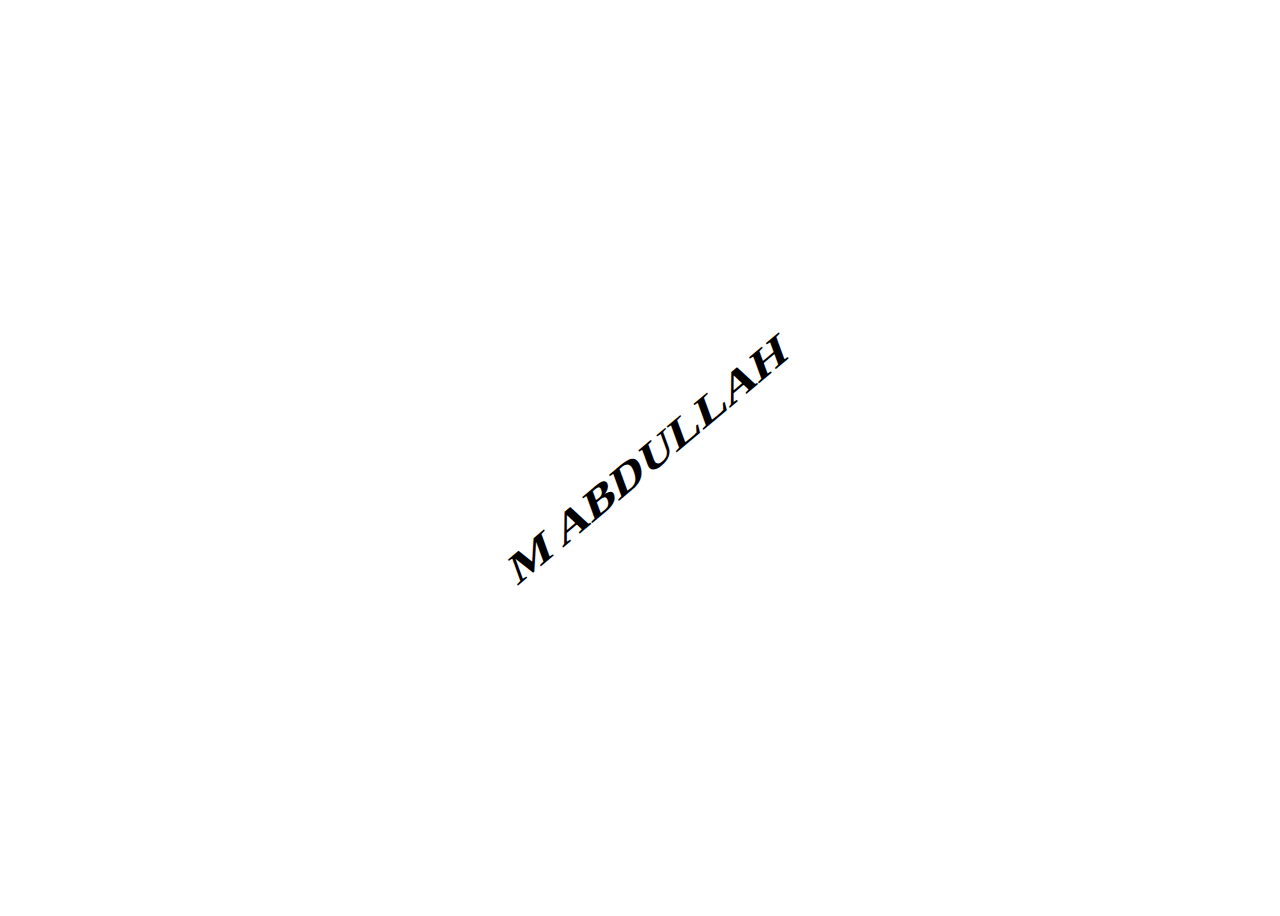
<file: web/animation_prct/index.html>
<!DOCTYPE html>
<html lang="en">
<head>
    <meta charset="UTF-8">
    <meta name="viewport" content="width=device-width, initial-scale=1.0">
    <link rel="stylesheet" href="style.css">
    <title>Document</title>
</head>
<body>
    <div>
        <h1>M ABDULLAH</h1>
    </div>
</body>
</html>
</file>
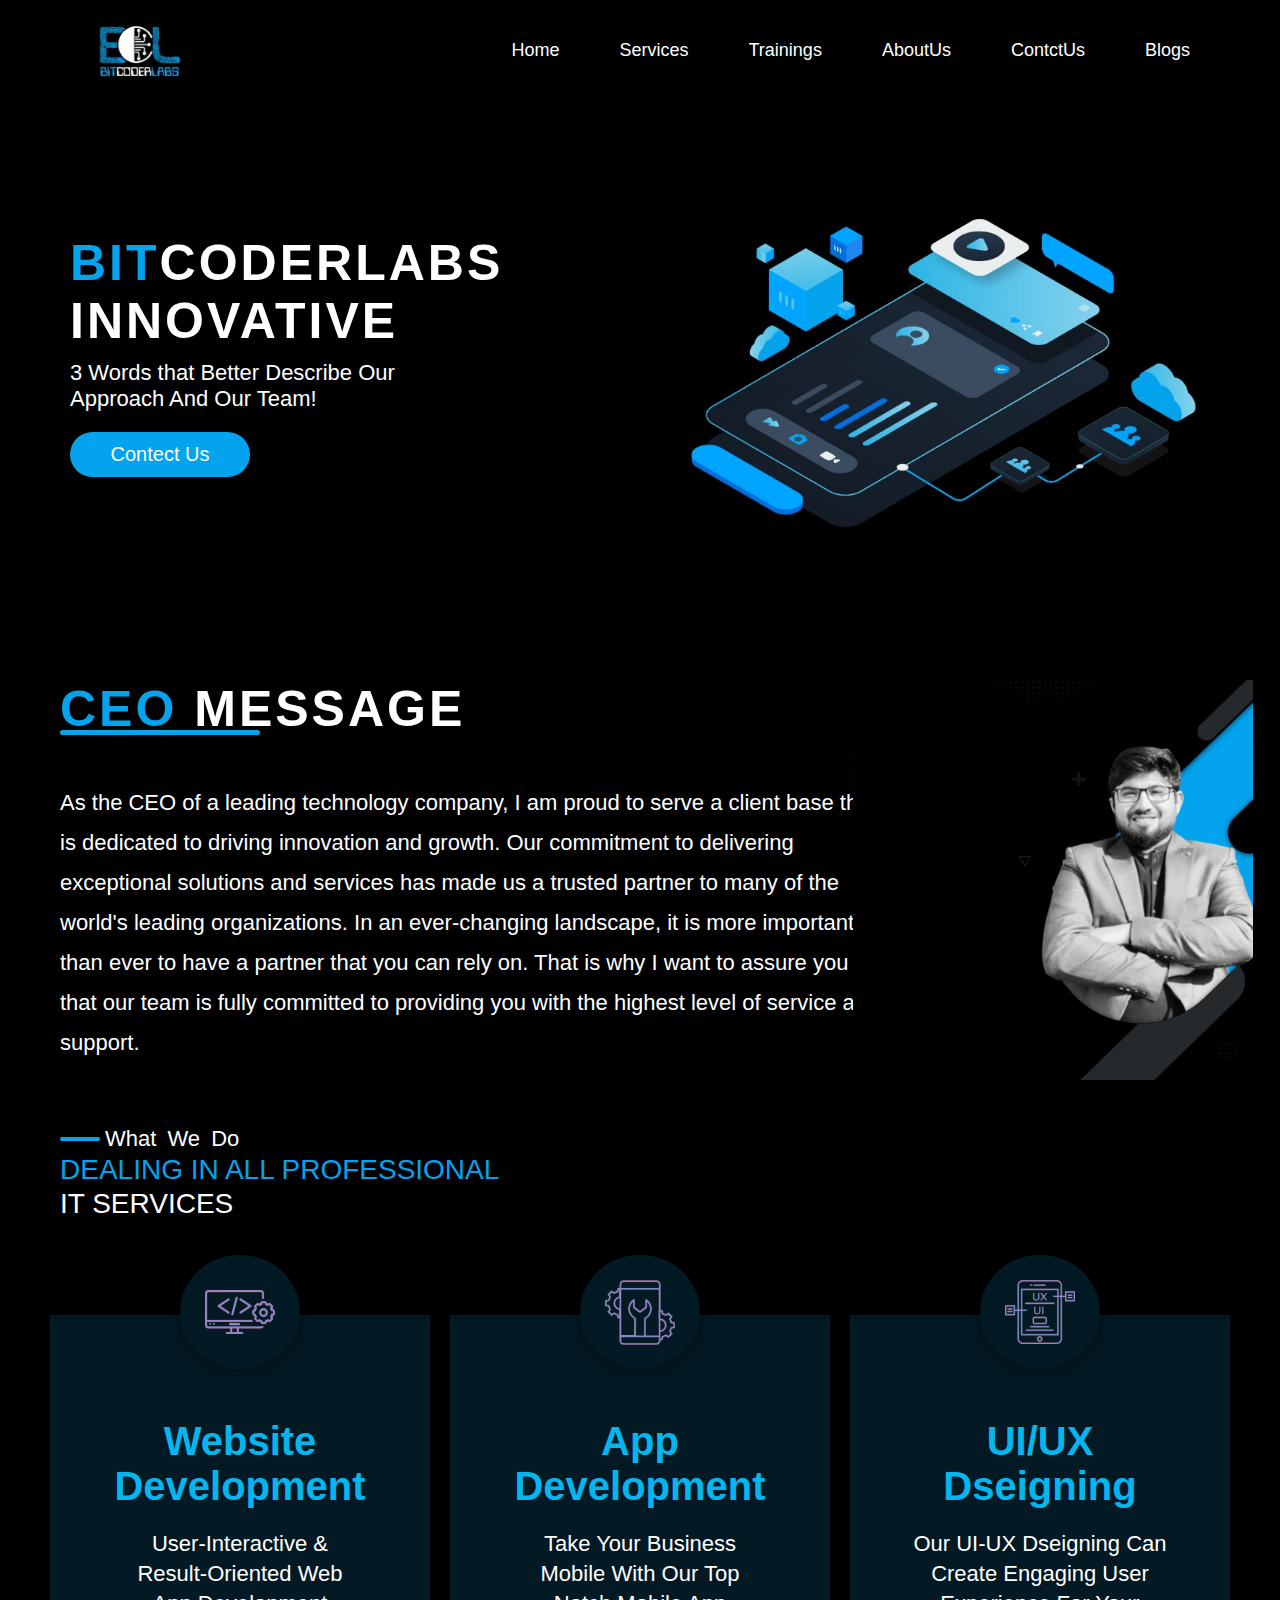
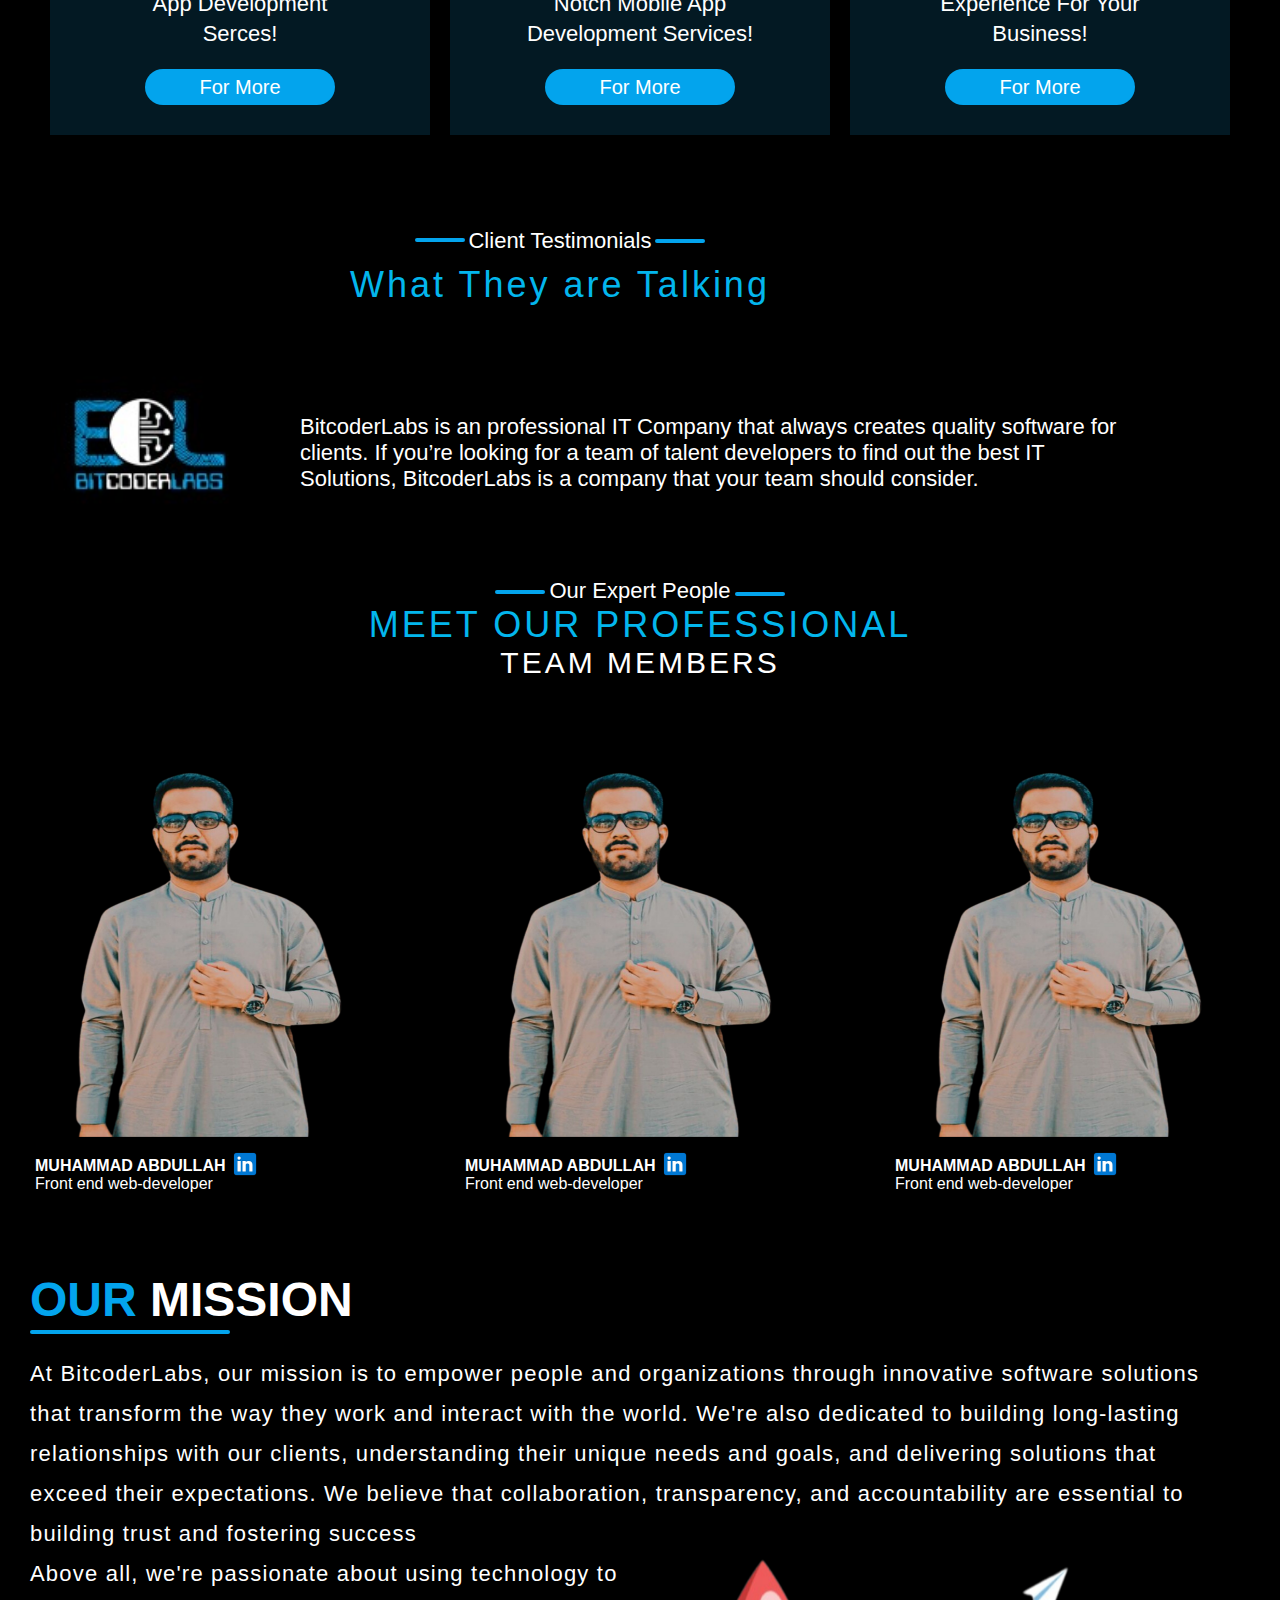
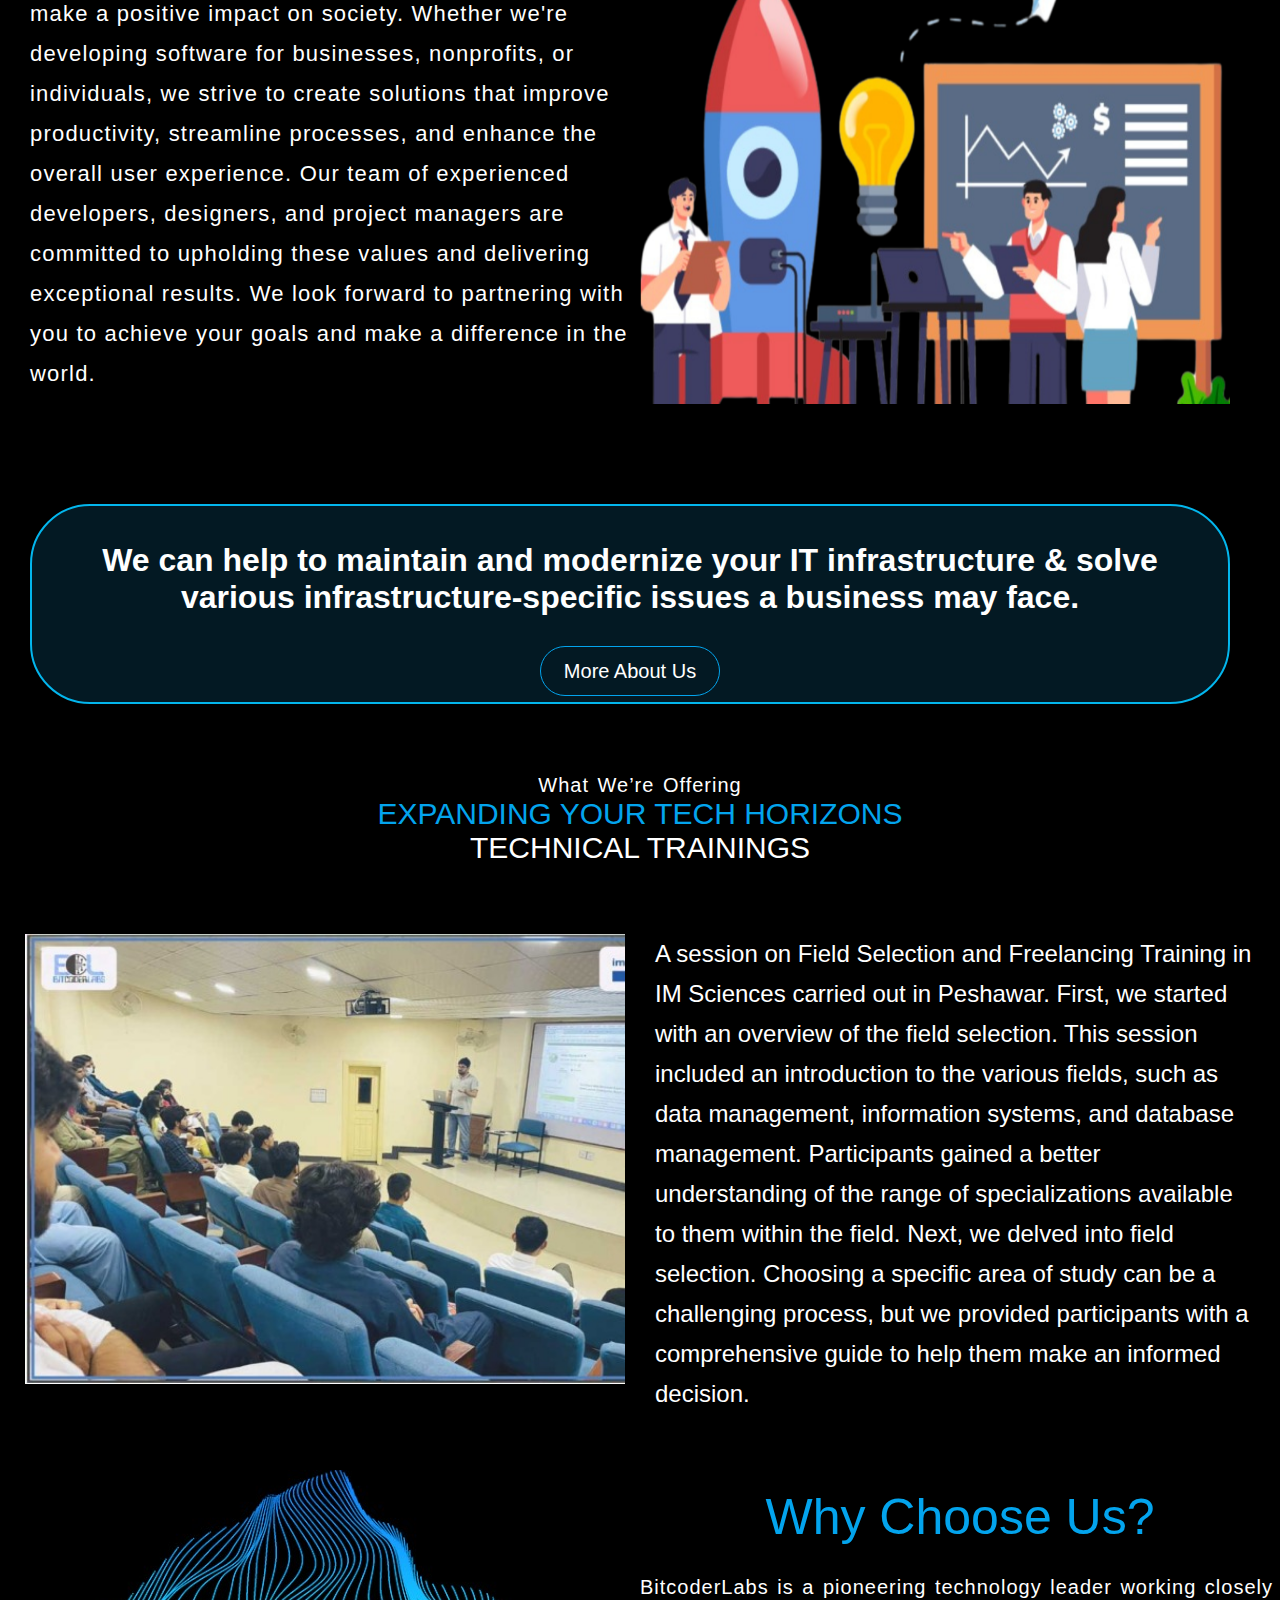
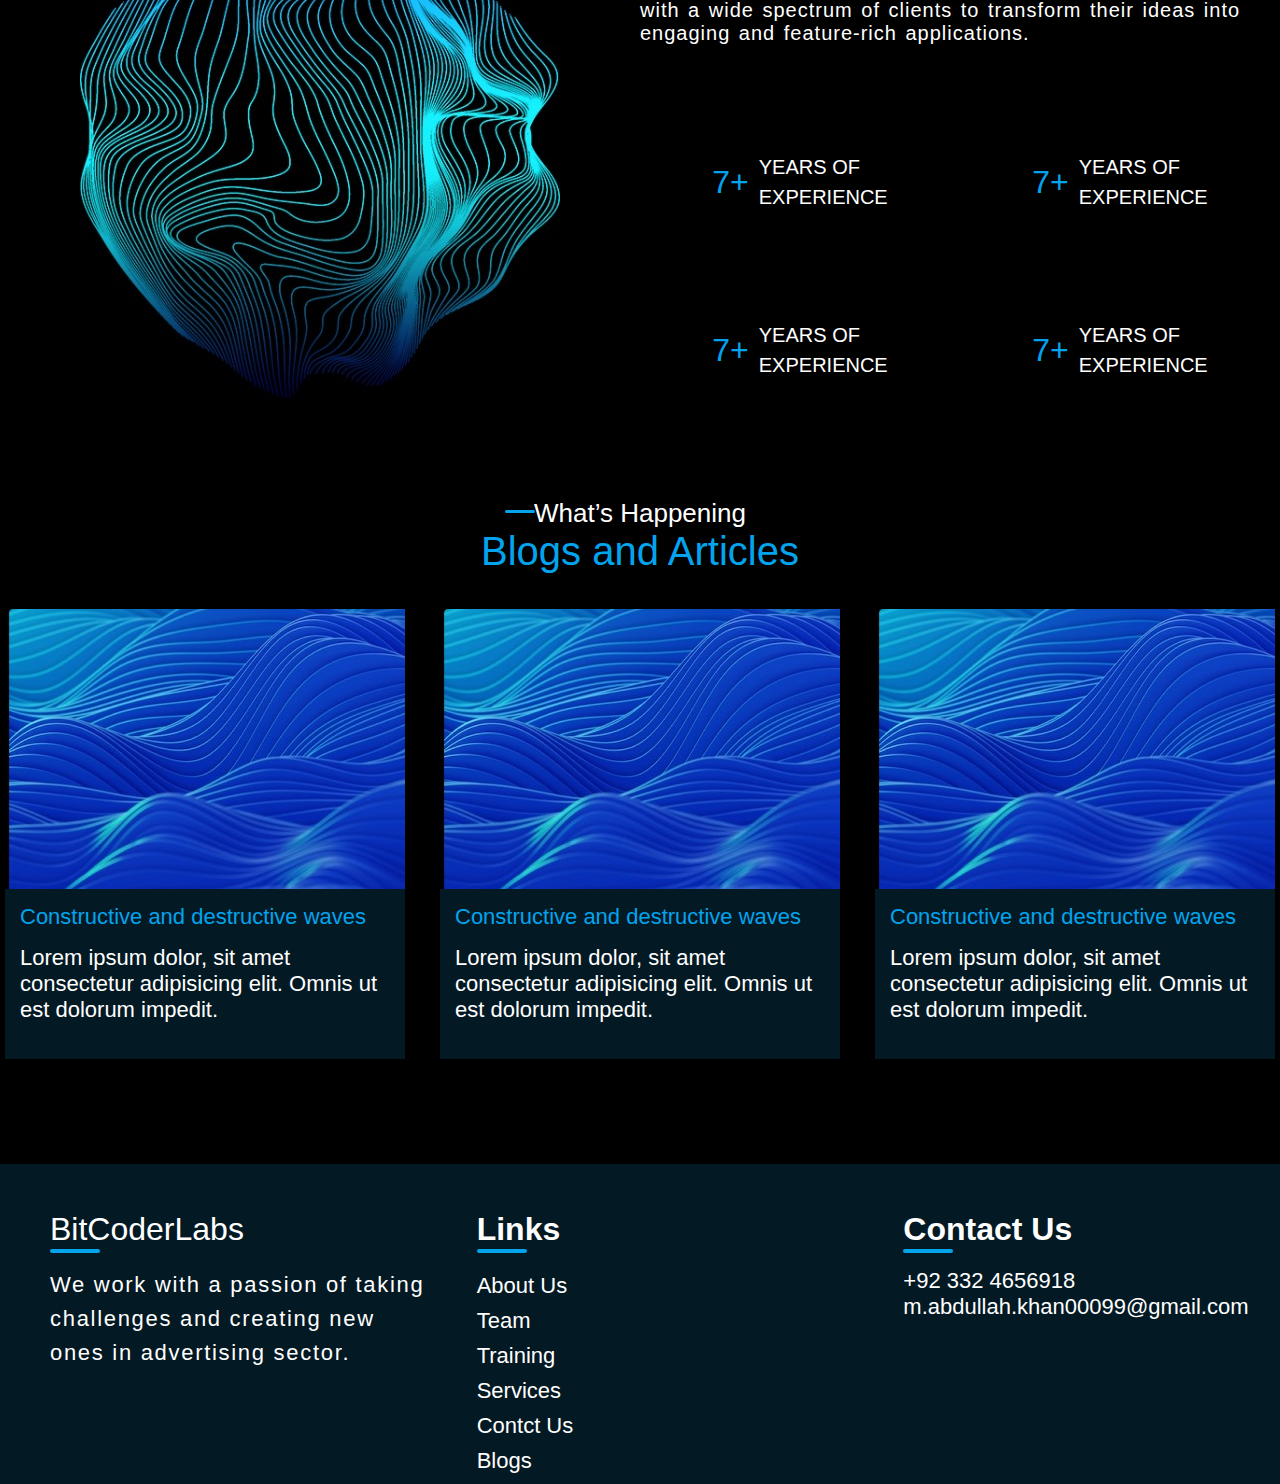
<file: web/bitcoder_clone-main/index.html>
<!DOCTYPE html>
<html lang="en">
  <head>
    <meta charset="UTF-8" />
    <meta name="viewport" content="width=device-width, initial-scale=1.0" />
    <link rel="stylesheet" href="style.css" />
    <link rel="stylesheet" href="https://cdnjs.cloudflare.com/ajax/libs/font-awesome/6.5.2/css/all.min.css" integrity="sha512-SnH5WK+bZxgPHs44uWIX+LLJAJ9/2PkPKZ5QiAj6Ta86w+fsb2TkcmfRyVX3pBnMFcV7oQPJkl9QevSCWr3W6A==" crossorigin="anonymous" referrerpolicy="no-referrer" />
    <title>BiTcodersLab</title>
  </head>
  <body>
    <header>
      <nav>
        <a href="./index.html"><img src="./imgs/bitlablogo.jpg" alt="logo" /></a>
        <a class="nav_link" href="./Blog.html">Blogs</a>
        <a class="nav_link" href="./Contct_Us.html">ContctUs</a>
        <a class="nav_link" href="./About_Us.html">AboutUs</a>
        <a class="nav_link" href="./trainings.html">Trainings</a>
        <a class="nav_link" href="./services.html">Services</a>
        <a class="nav_link" href="./index.html">Home</a>
      </nav>
    </header>
    <!-- section 1 -->
    <section>
      <div class="main">
        <div class="one">
          <div class="cnt_1">
            <h1 class="hed_1">
              <span class="first_pr">BIT</span>CODER<span>LABS</span>
            </h1>
            <h1 class="hed_1">INNOVATIVE</h1>
            <p class="prag">
              3 Words that Better Describe Our <br />
              Approach And Our Team!
            </p>
            <a href="./Contct_Us.html"><button class="sec_1_btn">Contect Us</button></a>
          </div>
        </div>
        <div class="two">
          <img src="./imgs/bit_img.jpg" alt="img" />
        </div>
      </div>
    </section>
    <!-- section 2 -->
    <section>
      <div class="second">
        <div class="cnt_2">
          <h1 class="hed_1"><span class="second_pr">CEO</span> MESSAGE</h1>
          <div class="btline"></div>
          <p class="msg">
            As the CEO of a leading technology company, I am proud to serve a
            client base that <br />
            is dedicated to driving innovation and growth. Our commitment to
            delivering <br />
            exceptional solutions and services has made us a trusted partner to
            many of the <br />
            world's leading organizations. In an ever-changing landscape, it is
            more important <br />
            than ever to have a partner that you can rely on. That is why I want
            to assure you <br />that our team is fully committed to providing
            you with the highest level of service and support.
          </p>
        </div>
        <div>
          <img class="ceoimg" src="./imgs/ceoimg.jpg" alt="ceoimg" />
        </div>
      </div>
    </section>
    <!-- section 3 -->
    <section>
      <div class="sec_3_cnt">
        <div class="sec_3_lin"></div>
        <p class="sec_3_prag">What We Do</p>
        <h1 class="sec_3_hed">
          <span class="sec_3_clr">DEALING IN ALL PROFESSIONAL</span>
        </h1>
        <h1 class="sec_3_hed">IT SERVICES</h1>
      </div>
      <div class="sec_3_grid">
        <div class="card">
          <div class="sec_3_circle">
            <img class="crd_img" src="./imgs/crd_1.jpg" alt="card img" />
          </div>

          <h1 class="card_hed">
            Website <br />
            Development
          </h1>
          <p class="card_prg">
            User-Interactive & <br />
            Result-Oriented Web <br />
            App Development <br />
            Serces!
          </p>

          <button class="se_3_btn">For More</button>
        </div>
        <div class="card">
          <div class="sec_3_circle">
            <img class="crd_img" src="./imgs/card_2.jpg" alt="card img" />
          </div>
          <h1 class="card_hed">
            App <br />
            Development
          </h1>
          <p class="card_prg">
            Take Your Business <br />
            Mobile With Our Top <br />
            Notch Mobile App <br />
            Development Services!
          </p>
          <button class="se_3_btn">For More</button>
        </div>
        <div class="card">
          <div class="sec_3_circle">
            <img class="crd_img" src="./imgs/crd_3.jpg" alt="card img" />
          </div>
          <h1 class="card_hed">
            UI/UX <br />
            Dseigning
          </h1>
          <p class="card_prg">
            Our UI-UX Dseigning Can <br />
            Create Engaging User <br />
            Experience For Your <br />
            Business!
          </p>
          <button class="se_3_btn">For More</button>
        </div>
      </div>
    </section>
    <!-- sec 4 -->
    <section class="sec_4">
      <div class="sec_4_grid">
        <div class="sec_4_hed">
          <div class="line l_one"></div>
          <div class="line L_two"></div>
          <p class="sec_4_cnt">Client Testimonials</p>
          <h1 class="sec_4_hed_cnt">What They are Talking</h1>
        </div>
        <div class="sec_4_img">
          <a href="./index.html"
            ><img src="./imgs/bitlablogo.jpg" alt="img"
          /></a>
        </div>
        <div class="sec_4_prg">
          <p class="sec_4_cnt pr_4">
            BitcoderLabs is an professional IT Company that always creates
            quality software for clients. If you’re looking for a team of talent
            developers to find out the best IT Solutions, BitcoderLabs is a
            company that your team should consider.
          </p>
        </div>
      </div>
    </section>
    <!-- sec 5 -->
    <section>
      <div class="sec_5_cnt">
        <div class="line l_one_5"></div>
        <div class="line L_two_5"></div>
        <p class="sec_5_pr">Our Expert People</p>
        <h1 class="sec_5_bl_hed">MEET OUR PROFESSIONAL</h1>
        <h1 class="sec_5_hed">TEAM MEMBERS</h1>
      </div>

      <div class="imgs">
        <figure>
          <img src="./imgs/abdullah.png" alt="" />
          <figcaption>
            <h4>MUHAMMAD ABDULLAH</h4>
            <img class="linked_img" src="./imgs/linked logo.png" alt="" />
            <p>Front end web-developer</p>
          </figcaption>
        </figure>
        <figure>
          <img src="./imgs/abdullah.png" alt="" />
          <figcaption>
            <h4>MUHAMMAD ABDULLAH</h4>
            <img class="linked_img" src="./imgs/linked logo.png" alt="" />
            <p>Front end web-developer</p>
          </figcaption>
        </figure>
        <figure>
          <img src="./imgs/abdullah.png" alt="" />
          <figcaption>
            <h4>MUHAMMAD ABDULLAH</h4>
            <img class="linked_img" src="./imgs/linked logo.png" alt="" />
            <p>Front end web-developer</p>
          </figcaption>
        </figure>
      </div>
    </section>
    <!-- sec 6 -->
    <section>
      <div class="sec_6_cnt">
        <h1><span class="sec_6_span">OUR </span>MISSION</h1>
        <div class="sec_6_line"></div>
        <p>
          At BitcoderLabs, our mission is to empower people and organizations
          through innovative software solutions that transform the way they work
          and interact with the world. We're also dedicated to building
          long-lasting relationships with our clients, understanding their
          unique needs and goals, and delivering solutions that exceed their
          expectations. We believe that collaboration, transparency, and
          accountability are essential to building trust and fostering success
        </p>
        <p>
          <img src="./imgs/Untitled design.png" alt="" /> Above all, we're
          passionate about using technology to make a positive impact on
          society. Whether we're developing software for businesses, nonprofits,
          or individuals, we strive to create solutions that improve
          productivity, streamline processes, and enhance the overall user
          experience. Our team of experienced developers, designers, and project
          managers are committed to upholding these values and delivering
          exceptional results. We look forward to partnering with you to achieve
          your goals and make a difference in the world.
        </p>
      </div>
    </section>
    <!-- sec 7 -->
    <section>
      <div class="sec_7_card">
        <h1>
          We can help to maintain and modernize your IT infrastructure & solve
        </h1>
        <h1>various infrastructure-specific issues a business may face.</h1>
        <a href="./About_Us.html"><button class="sec_7_btn">More About Us</button></a>
      </div>
    </section>
    <!-- sec 8 -->
    <section>
      <div class="hed_sec">
        <p>What We’re Offering</p>
        <h1><span class="sec_8_hed">EXPANDING YOUR TECH HORIZONS</span></h1>
        <h1>TECHNICAL TRAININGS</h1>
      </div>
      <div class="img_sec">
        <div class="sec_8_img"></div>
        <div class="sec_8_prg">
          <p>
            A session on Field Selection and Freelancing Training in IM Sciences
            carried out in Peshawar. First, we started with an overview of the
            field selection. This session included an introduction to the
            various fields, such as data management, information systems, and
            database management. Participants gained a better understanding of
            the range of specializations available to them within the field.
            Next, we delved into field selection. Choosing a specific area of
            study can be a challenging process, but we provided participants
            with a comprehensive guide to help them make an informed decision.
          </p>
        </div>
      </div>
    </section>
    <!-- sec 9 -->
    <section>
      <div class="sec_9">
        <div class="sec_9_cntr_1">
          <img src="./imgs/blc.jpg" alt="" />
        </div>
        <div class="sec_9_cntr_2">
          <h1>Why Choose Us?</h1>
          <p>
            BitcoderLabs is a pioneering technology leader working closely with
            a wide spectrum of clients to transform their ideas into engaging
            and feature-rich applications.
          </p>
        </div>
        <div class="sec_9_cntr_3">
          <h1 class="blue">7+</h1>
          <h4 class="white">
            YEARS OF <br />
            EXPERIENCE
          </h4>
        </div>
        <div class="sec_9_cntr_4">
          <h1 class="blue">7+</h1>
          <h4 class="white">
            YEARS OF <br />
            EXPERIENCE
          </h4>
        </div>
        <div class="sec_9_cntr_5">
          <h1 class="blue">7+</h1>
          <h4 class="white">
            YEARS OF <br />
            EXPERIENCE
          </h4>
        </div>
        <div class="sec_9_cntr_6">
          <h1 class="blue">7+</h1>
          <h4 class="white">
            YEARS OF <br />
            EXPERIENCE
          </h4>
        </div>
      </div>
    </section>
    <!-- sec 10 -->
    <section class="sec_10">
      <div class="sec_10_cnt">
        <div class="sec_10_line"></div>
        <p>What’s Happening</p>
        <h1>Blogs and Articles</h1>
      </div>
      <div class="sec_10_card">
        <div class="cards">
         <div class="card_img"></div>
         <h6>Constructive and destructive waves</h6>
         <p>Lorem ipsum dolor, sit amet consectetur adipisicing elit. Omnis ut est dolorum impedit.</p>
        </div>
        <div class="cards">
          <div class="card_img"></div>
          <h6>Constructive and destructive waves</h6>
          <p>Lorem ipsum dolor, sit amet consectetur adipisicing elit. Omnis ut est dolorum impedit.</p>
        </div>
        <div class="cards">
          <div class="card_img"></div>
          <h6>Constructive and destructive waves</h6>
          <p>Lorem ipsum dolor, sit amet consectetur adipisicing elit. Omnis ut est dolorum impedit.</p>
      </div>
    </section>
    <footer>
      <div class="footer">
        <div class="ft_cnt_1">
          <h1>
            BitCoderLabs
          </h1>
          <div class="fotr_lin"></div>
          <h6>We work with a passion of taking challenges and creating new ones in advertising sector.</h6>
        </div>
        <div class="ft_cnt_2">
          <h1>
            Links
          </h1>
          <div class="fotr_lin"></div>
          <a href="./About_Us.html">About Us</a>
          <a href="#">Team</a>
          <a href="./trainings.html">Training</a>
          <a href="./services.html">Services</a>
          <a href="./Contct_Us.html">Contct Us</a>
          <a href="./Blog.html">Blogs</a>
        </div>
        <div class="ft_cnt_3">
          <h1>Contact Us</h1>
          <div class="fotr_lin"></div>
          <p>+92 332 4656918</p>
          <p>m.abdullah.khan00099@gmail.com</p>
        </div>
      </div>
    </footer>
  </body>
</html>
</file>
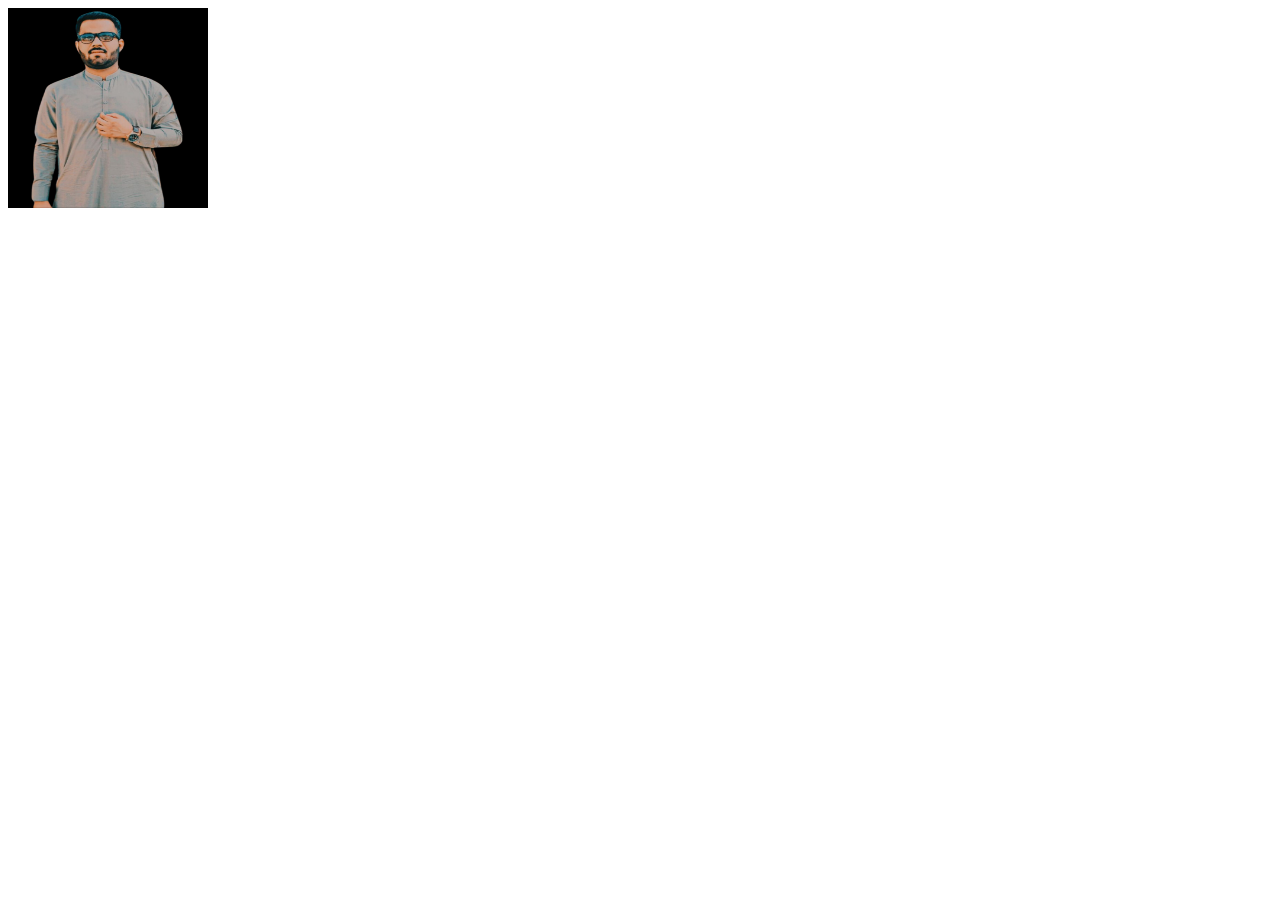
<file: web/portfolio/index.html>
<!DOCTYPE html>
<html lang="en">
<head>
    <meta charset="UTF-8">
    <meta name="viewport" content="width=device-width, initial-scale=1.0">
    <title>Document</title>
    <style>
        img{

            transform:skew(20px);
        }
    </style>
</head>
<body>
    <img src="./assets/abdullah.png" height="200px" width="200px" alt="">
</body>
</html>
</file>
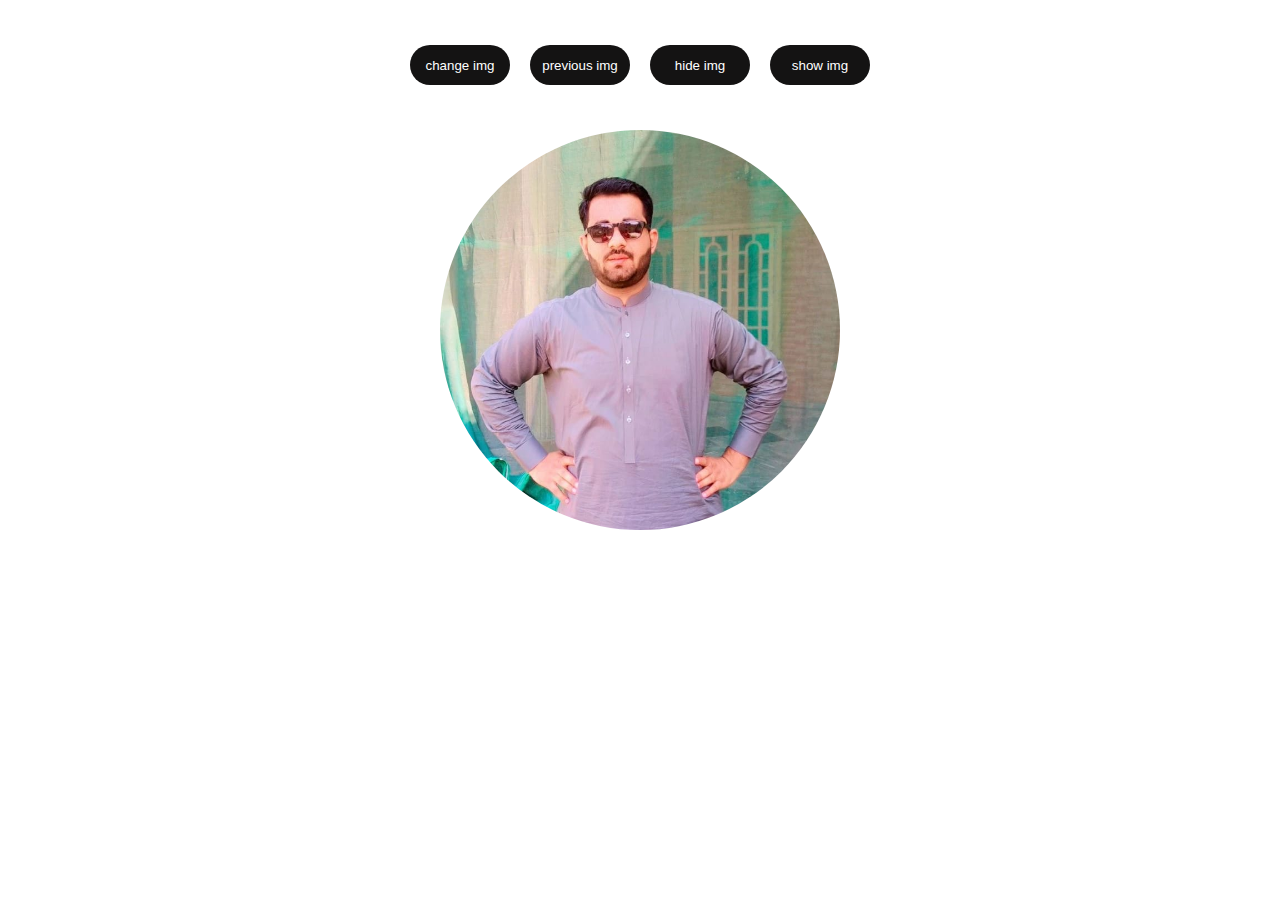
<file: web/js_examples/img_swap/index.html>
<!DOCTYPE html>
<html lang="en">
<head>
    <meta charset="UTF-8">
    <meta name="viewport" content="width=device-width, initial-scale=1.0">
    <link rel="stylesheet" href="style.css">
    <title>Document</title>
</head>
<body>
    
    <div class="btn_div">
        <button onclick="New()">change img</button>
        <button onclick="old()">previous img</button>
        <button onclick="hide()">hide img</button>
        <button onclick="show()">show img</button>
    </div>
    <img id="img" src="./assets/ab_1.jpg" alt="">

    
    
    
    
    
    
    <script src="./script.js"></script>

</body>
</html>
</file>
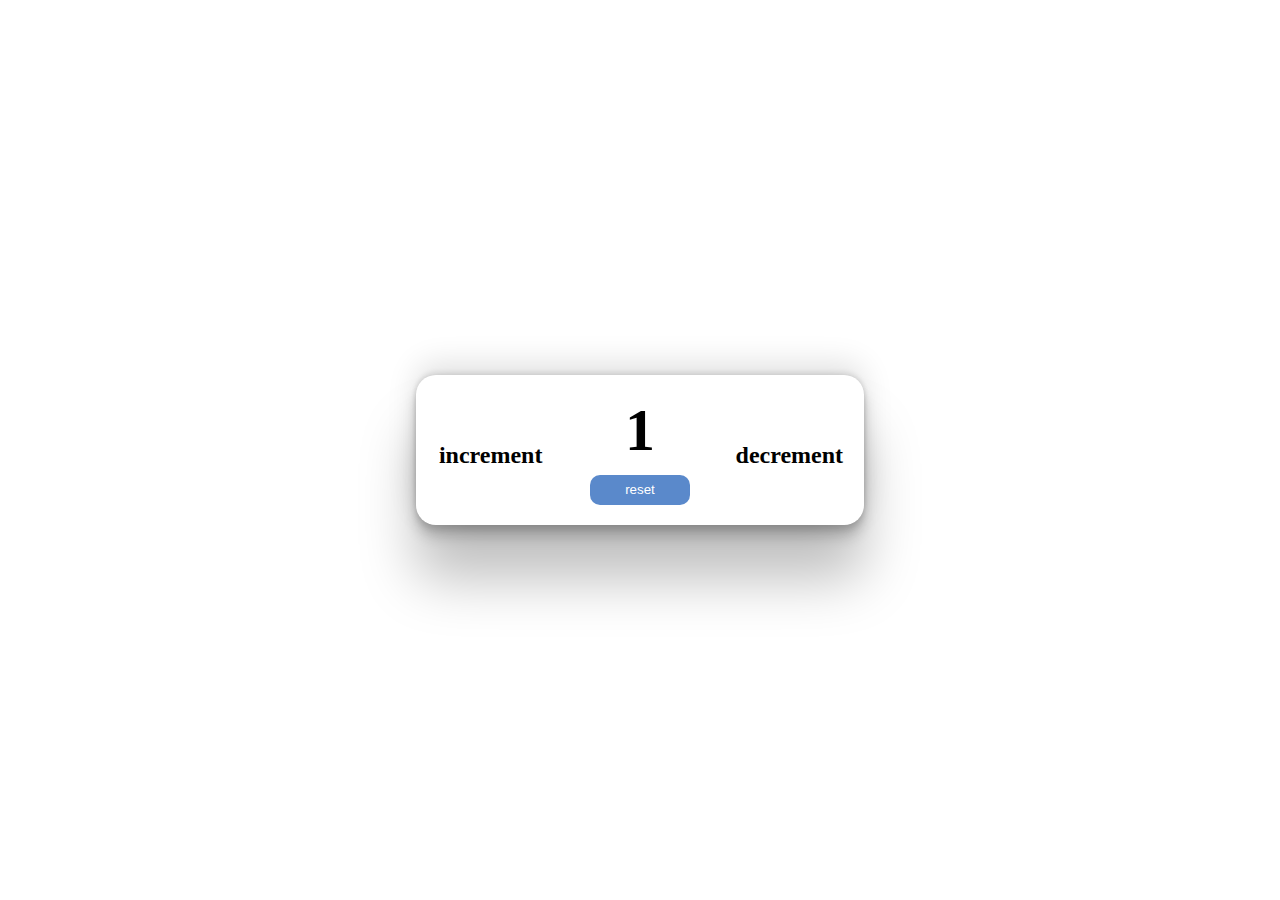
<file: web/js_examples/like_counter/index.html>
<!DOCTYPE html>
<html lang="en">

<head>
    <meta charset="UTF-8">
    <meta name="viewport" content="width=device-width, initial-scale=1.0">
    <title>Document</title>
    <link rel="stylesheet" href="style.css">
    <link rel="stylesheet" href="https://cdnjs.cloudflare.com/ajax/libs/font-awesome/6.6.0/css/all.min.css"
        integrity="sha512-Kc323vGBEqzTmouAECnVceyQqyqdsSiqLQISBL29aUW4U/M7pSPA/gEUZQqv1cwx4OnYxTxve5UMg5GT6L4JJg=="
        crossorigin="anonymous" referrerpolicy="no-referrer" />
</head>

<body>


    <div class="outer">
       
        <div class="one">
            <i  onclick="incr()" class="fa-solid fa-thumbs-up ii"></i>
            <h2>increment</h2>
        
        
        </div>
        <div class="two">
            <h1 id="inc"> 1</h1>
            <button onclick="res()">reset</button>
        </div>
        <div class="three">
            <i  onclick="dec()" class="fa-solid fa-thumbs-down ii"></i>
            <h2>decrement</h2>
        </div>
    </div>

    <script src="./script.js"></script>
</body>

</html>
</file>
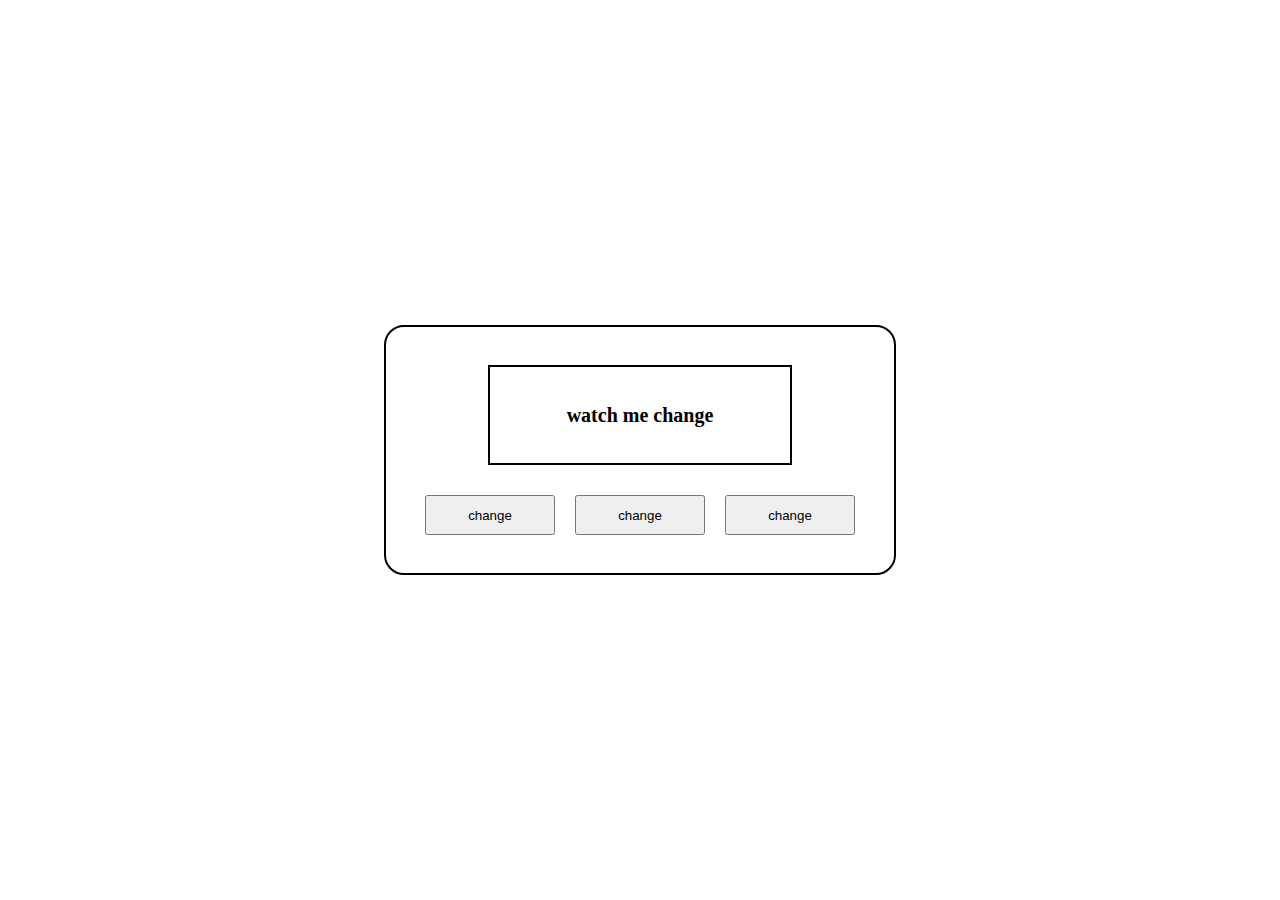
<file: web/js_examples/stylechnger/index.html>
<!DOCTYPE html>
<html lang="en">
<head>
    <meta charset="UTF-8">
    <meta name="viewport" content="width=device-width, initial-scale=1.0">
    <title>Document</title>
    <link rel="stylesheet" href="style.css">
</head>
<body>
    
  <div class="main">
    <div class="outer">
        <div class="text">
            <h1 id="txt">watch me change</h1>
        </div>
        <div class="btn">
            <button onclick="coler()">change</button>
            <button onclick="font() ">change</button>
            <button>change</button>
        </div>
    </div>
  </div>



  <script src="./script.js"></script>
</body>
</html>
</file>
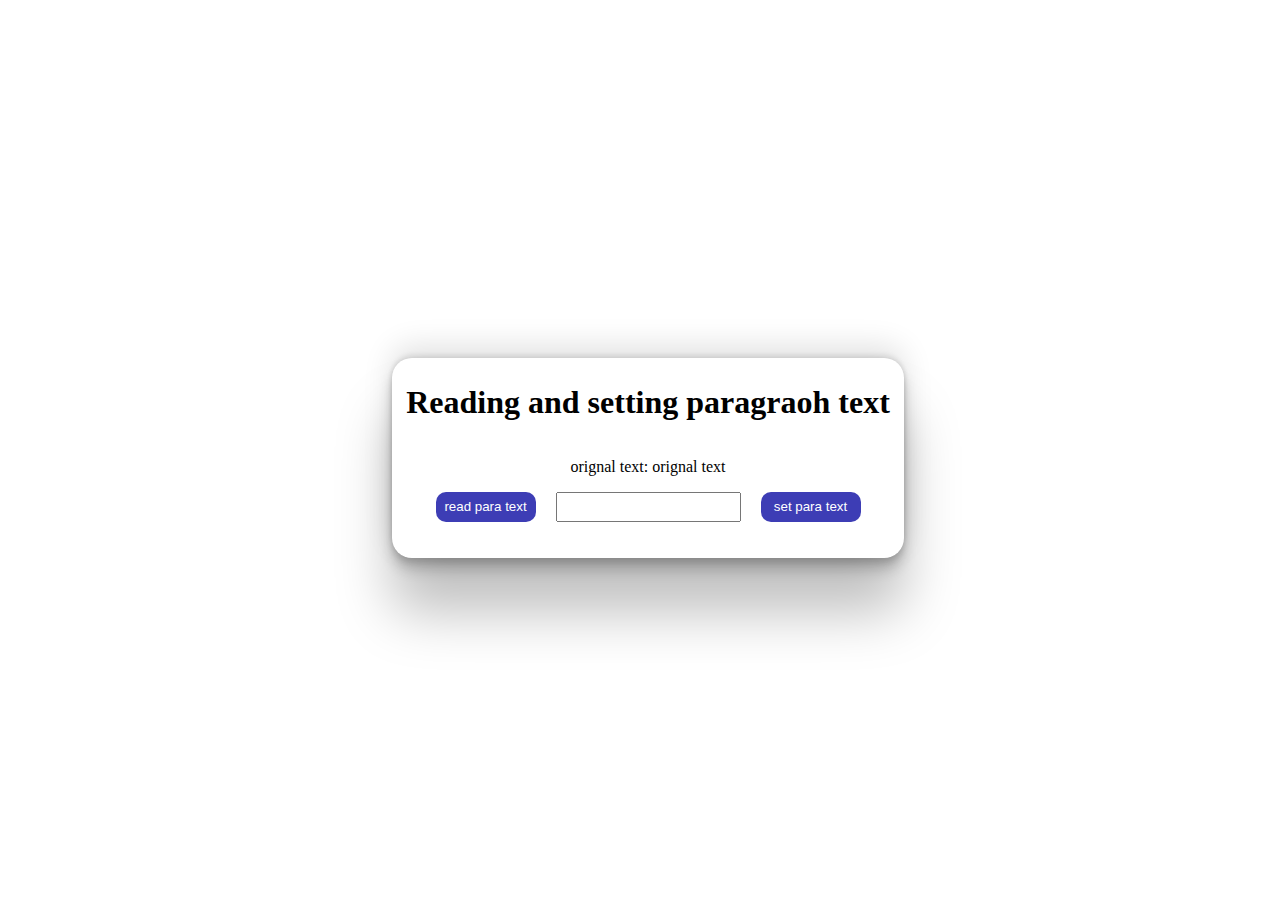
<file: web/js_examples/text_change/index.html>
<!DOCTYPE html>
<html lang="en">

<head>
    <meta charset="UTF-8">
    <meta name="viewport" content="width=device-width, initial-scale=1.0">
    <link rel="stylesheet" href="style.css">
    <title>Document</title>
</head>

<body>

    <div class="main">
        <h1>Reading and setting paragraoh text</h1>
        <p id="para">orignal text</p>

        <div class="inner">
            <button onclick="get()">read para text</button>
            <input type="text" id="text">
            <button onclick="set()"> set para text</button>
        </div>
        <p id="output"></p>
    </div>



<script src="./script.js"></script>
</body>

</html>
</file>
<file: web/animation_prct/style.css>
body {
  width: 100%;
  overflow: hidden;
  height: 100vh;
  display: flex;
  align-items: center;
  justify-content: center;
}
div {

  /* border: 6px solid black;
  width: 100px;
  border-radius: 50%;
  height: 100px;
  animation: roll 1s  infinite;
  animation-timing-function: linear;
  border-bottom: red 6px solid;
  transform: skew(20deg ,2deg);
  transform: ;
  background-color: black; */
}

h1{
    font-size: 40px;
    transform: skew(20deg ,-40deg);
    animation: roll infinite 2s;
}

@keyframes roll {
    from{
        rotate: 0;
    }
    to{
        
    }
   
}
</file>
<file: web/bitcoder_clone-main/style.css>
* {
  padding: 0;
  margin: 0;
  box-sizing: border-box;
  background-color: black;
  font-family: "Gill Sans", "Gill Sans MT", Calibri, "Trebuchet MS", sans-serif;
  scroll-behavior: smooth;
  color: white;
}

.nav_link {
  position: relative;
  top: 40px;
  right: 30px;
  padding-right: 60px;
  font-size: 18px;

  float: right;
  text-decoration: none;
  transition: all;
  transition-duration: 1s;
  
}
.nav_link:hover {
  scale: 0.9;
  color: #03a4ed;
}
nav img {
  position: relative;
  left: 60px;
  width: 160px;
  height: 110px;
}
nav {
  overflow: hidden;

  position: fixed;
  z-index: 1;
  padding: 0;
  margin: 0;
  width: 100%;
  height: 108px;
}
.main {
  position: relative;
  top: 130px;
  width: 100%;
  height: 500px;

  display: grid;
  padding: 10px;
  grid-template-rows: 1fr;
  grid-template-columns: 1fr 1fr;
}

.hed_1 {
  font-size: 50px;
  position: relative;
  left: 60px;
  bottom: 40px;
  letter-spacing: 3px;
  line-height: 58px;
}
.prag {
  font-size: 22px;
  position: relative;
  left: 60px;
  bottom: 30px;
}
.one {
  display: flex;
  flex-direction: column;
  justify-content: center;
}
.sec_1_btn {
  left: 60px;
  bottom: 10px;
  height: 45px;
  width: 180px;
  border: none;
  border-radius: 40px;
  background-color: #03a4ed;
  position: relative;
  font-size: 20px;
}
.first_pr {
  color: #03a4ed;
}
.two img {
  height: 450px;
}
.second {
  position: relative;
  top: 130px;
  width: 100%;
  height: 500px;
  display: grid;
  grid-template-columns: 2fr 1fr;
  grid-template-rows: 1fr;
}

.cnt_2 {
  display: flex;
  flex-direction: column;
  row-gap: 20px;
}
.cnt_2 h1 {
  position: relative;
  top: 50px;
}
.msg {
  font-size: 22px;
  position: relative;
  left: 60px;
  top: 50px;
  line-height: 40px;
}
.second_pr {
  color: #03a4ed;
}
.ceoimg {
  height: 400px;
  width: 400px;
  position: relative;
  top: 50px;
}
.btline {
  border-top: 5px solid #03a4ed;
  border-radius: 30px;
  width: 200px;
  position: relative;
  top: 22px;
  left: 60px;
}
.sec_3_cnt {
  display: flex;
  flex-direction: column;
  gap: 2px;
  position: relative;
  top: 120px;
  width: 1000px;
  height: 100px;
}
.sec_3_prag {
  word-spacing: 5px;
  font-size: 22px;
  position: relative;
  left: 105px;
}
.sec_3_hed {
  position: relative;
  left: 60px;
  font-weight: 300;
  font-size: 28px;
}
.sec_3_clr {
  color: #03a4ed;
}
.sec_3_lin {
  position: relative;
  border-top: 4px solid #03a4ed;
  border-radius: 30px;
  width: 40px;
  left: 60px;
  top: 17px;
}
.sec_3_grid {
  position: relative;

  display: flex;
  top: 200px;
  height: 450px;
  width: 100%;

  align-items: center;
  justify-content: center;
  gap: 20px;
}
.card {
  text-align: center;
  display: flex;
  flex-direction: column;
  align-items: center;
  justify-content: center;
  height: 420px;
  width: 380px;
  background-color: #031923;
  gap: 20px;
  transition: all;
  transition-duration: 1.5s;
}
.card:hover {
  background-color: white;
  /* z-index: 4; */
  scale: 0.9;
}
.card:hover .card_hed {
  background-color: white;
  color: #0f58ac;
}
.card:hover .card_prg {
  background-color: white;
  color: black;
  font-size: 26px;
}

.card_hed {
  transition: all;
  transition-duration: 1.5s;
  position: relative;
  bottom: 30px;
  background-color: #031923;
  color: #03b6ed;
  font-size: 40px;
  font-weight: 700;
  line-height: 45px;
}
.card_prg {
  transition: all;
  transition-duration: 1.5s;
  position: relative;
  bottom: 30px;
  background-color: #031923;
  font-size: 22px;
  line-height: 30px;
}
.se_3_btn {
  position: relative;
  bottom: 30px;
  height: 110px;
  width: 190px;
  border: none;
  border-radius: 40px;
  background-color: #03a4ed;
  font-size: 20px;
}
.sec_3_circle {
  display: flex;
  justify-content: center;
  align-items: center;
  height: 350px;
  width: 120px;
  position: relative;
  bottom: 60px;
  border-radius: 50%;
  background-color: #031923;
  box-shadow: rgba(0, 0, 0, 0.35) 0px 5px 15px;
}
.sec_3_circle img {
  width: 70px;

  filter: invert(9%) sepia(71%) saturate(483%) hue-rotate(154deg)
    brightness(90%) contrast(103%);
}
.crd_1_img {
  height: 50px;
}
.sec_4_grid {
  display: grid;
  grid-template-columns: 1fr 1fr 1fr 1fr ifr;
  grid-template-rows: 1fr 3fr;
  width: 70rem;
  height: 400px;
  position: relative;
  top: 250px;
  left: px;
}

.sec_4_hed {
  display: flex;
  flex-direction: column;
  align-items: center;
  justify-content: center;
  row-gap: 10px;

  grid-column-start: 1;
  grid-column-end: 6;
}
.sec_4_img {
  grid-column-start: 1;
  grid-column-end: 4;
}
.sec_4_prg {
  display: flex;
  align-items: center;
  justify-content: center;
  grid-column-start: 4;
  grid-column-end: 6;
}
.sec_4_cnt {
  font-size: 22px;
}
.sec_4_hed_cnt {
  font-size: 36px;
  letter-spacing: 3px;
  font-weight: 1;
  color: #03b6ed;
}
.line {
  border-radius: 20px;
  border-top: 4px solid #03a4ed;
  width: 50px;
}
.l_one {
  position: relative;
  right: 120px;
  top: 38px;
}
.L_two {
  position: relative;
  left: 120px;
  top: 25px;
}
.sec_4_img {
  display: flex;
  align-items: center;
  justify-content: center;
}
.sec_4_img img {
  width: 300px;
  transition: all;
  transition-duration: 2s;
}
.sec_4_img img:hover {
  scale: 0.9;
}
.sec_5_cnt {
  display: flex;
  flex-direction: column;
  justify-content: center;
  align-items: center;

  width: 100%;
  height: 150px;
  position: relative;
  top: 200px;
}
.sec_5_pr {
  font-size: 22px;
}
.sec_5_bl_hed {
  color: #03b6ed;
  font-size: 36px;
  letter-spacing: 3px;
  font-weight: 1;
}
.sec_5_hed {
  font-size: 30px;
  letter-spacing: 3px;
  font-weight: 1;
}
.l_one_5 {
  position: relative;
  right: 120px;
  top: 20px;
}
.L_two_5 {
  position: relative;
  left: 120px;
  top: 18px;
}
.imgs {
  justify-content: center;
  align-items: center;
  gap: 80px;
  display: flex;
  width: 100%;
  height: 500px;

  position: relative;
  top: 230px;
}

figure img {
  width: 350px;
  height: 370px;
  transition: all;
  transition-duration: 1s;
}
figure img:hover {
  scale: 0.9;
}
figcaption h4 {
  display: inline;
}
.linked_img {
  position: relative;
  top: 8px;
  height: 30px;
  width: 30px;
}
.sec_6_cnt {
  height: 700px;
  width: 1200px;

  position: relative;
  top: 250px;
  left: 30px;
}
.sec_6_cnt h1 {
  font-size: 48px;
  line-height: 100px;
}
.sec_6_cnt p {
  font-size: 22px;
  line-height: 40px;
  letter-spacing: 1.2px;
}
p img {
  height: 450px;
  width: 600px;
  float: right;
}
.sec_6_span {
  color: #03a4ed;
}
.sec_6_line {
  border-radius: 30px;
  border-bottom: 4px solid #03a4ed;
  width: 200px;
  position: relative;
  bottom: 20px;
}
.sec_7_card {
  align-items: center;
  justify-content: center;
  display: flex;
  position: relative;
  top: 350px;
  left: 30px;
  height: 200px;
  width: 1200px;
  border: #03b6ed 2px solid;
  border-radius: 60px;
  background-color: #031923;
  flex-direction: column;
}
.sec_7_card a{
  
  text-decoration: none;
  background-color: #031923;
}
.sec_7_card h1 {
  background-color: #031923;
}
.sec_7_btn {
  border-radius: 30px;
  border: #03a4ed 1px solid;
  position: relative;
  top: 30px;
  height: 50px;
  width: 180px;
  background-color: #031923;
  font-size: 20px;
  transition: all;
  transition-duration: 1s;
}
.sec_7_btn:hover {
  scale: 0.9;
}
.hed_sec {
  position: relative;
  top: 400px;
  height: 130px;
  width: 100%;

  display: flex;
  justify-content: center;
  align-items: center;
  flex-direction: column;
}
.hed_sec p {
  font-size: 20px;
  word-spacing: 2px;
  letter-spacing: 1px;
}
.hed_sec h1 {
  font-weight: 400;
  font-size: 30px;
}
.sec_8_hed {
  color: #03a4ed;
}
.img_sec {
  display: flex;
  justify-content: center;
  align-items: center;
  gap: 30px;
  height: 550px;
  width: 100%;

  position: relative;
  top: 400px;
}
.img_sec div {
  width: 600px;
  height: 450px;
}
.sec_8_img {
  background-image: url(./imgs/sec_8_img.jpeg);
  background-size: cover;
  background-repeat: no-repeat;
}
.sec_8_prg p {
  font-size: 24px;
  line-height: 40px;
}
.sec_9 {
  display: grid;
  width: 100%;
  height: 600px;

  position: relative;
  top: 400px;
  grid-template-columns: 1fr 1fr 1fr 1fr 1fr 1fr 1fr 1fr;
  grid-template-rows: ifr ifr ifr;
}

.sec_9_cntr_1 {
  display: flex;
  align-items: center;
  justify-content: center;
  background-repeat: no-repeat;
  grid-column-start: 1;
  grid-column-end: 5;
  grid-row-start: 1;
  grid-row-end: 4;
}

.sec_9_cntr_2 {
  gap: 30px;
  display: flex;
  flex-direction: column;
  justify-content: center;
  align-items: center;
  grid-column: 5/9;
  grid-row: 1/2;
}
.sec_9_cntr_3 {
  gap: 10px;
  display: flex;
  flex-direction: row;
  align-items: center;
  justify-content: center;

  grid-column: 5/7;
  grid-row: 2/3;
}
.sec_9_cntr_4 {
  gap: 10px;
  display: flex;
  flex-direction: row;
  align-items: center;
  justify-content: center;

  grid-column: 7/9;
  grid-row: 2/3;
}
.sec_9_cntr_5 {
  gap: 10px;
  display: flex;
  flex-direction: row;
  align-items: center;
  justify-content: center;

  grid-column: 5/7;
  grid-row: 3/4;
}
.sec_9_cntr_6 {
  gap: 10px;
  display: flex;
  flex-direction: row;
  align-items: center;
  justify-content: center;

  grid-column: 7/9;
  grid-row: 3/4;
}
.sec_9_cntr_2 h1 {
  font-size: 50px;
  font-weight: 10;
  color: #03a4ed;
}
.sec_9_cntr_2 p {
  font-size: 20px;
  word-spacing: 2px;

  letter-spacing: 1px;
}
.sec_9_cntr_3 h4 {
  line-height: 30px;
  font-size: 20px;
  font-weight: 100;
}
.sec_9_cntr_3 h1 {
  color: #03a4ed;
  font-size: px;
  font-weight: 100;
}
.sec_9_cntr_4 h4 {
  line-height: 30px;
  font-size: 20px;
  font-weight: 100;
}
.sec_9_cntr_4 h1 {
  color: #03a4ed;
  font-size: px;
  font-weight: 100;
}
.sec_9_cntr_5 h4 {
  line-height: 30px;
  font-size: 20px;
  font-weight: 100;
}
.sec_9_cntr_5 h1 {
  color: #03a4ed;
  font-size: px;
  font-weight: 100;
}
.sec_9_cntr_6 h4 {
  line-height: 30px;
  font-size: 20px;
  font-weight: 100;
}
.sec_9_cntr_6 h1 {
  color: #03a4ed;
  font-size: px;
  font-weight: 100;
}
.sec_10_cnt {
  display: flex;
  flex-direction: column;
  justify-content: center;
  align-items: center;
  width: 100%;
  height: 100px;

  position: relative;
  top: 450px;
}
.sec_10_cnt p {
  font-size: 26px;
}
.sec_10_cnt h1 {
  font-size: 40px;
  font-weight: 300;
  color: #03a4ed;
}
.sec_10_line {
  border-bottom: 3px solid #03a4ed;
  width: 30px;
  position: relative;
  right: 120px;
  top: 15px;
  border-radius: 30px;
}
.sec_10_card {
  display: flex;
  align-items: center;
  justify-content: center;
  width: 100%;
  height: 500px;

  gap: 35px;
  position: relative;
  top: 450px;
}
.cards {
  width: 400px;
  height: 450px;
  display: flex;
  flex-direction: column;
  transition: all;
  transition-duration: 1s;
  gap: 15px;
  background-color: #031923;
}
.cards:hover {
  scale: 0.9;
}

.card_img {
  display: flex;
  align-items: center;
  justify-content: center;
  background-image: url(./imgs/card_img.jpg);

  background-repeat: no-repeat;
  width: 100%;
  height: 280px;
}
.cards h6 {
  background-color: #031923;
  font-size: 22px;
  color: #03a4ed;
  font-weight: 100;
  padding-left: 15px;
}
.cards p {
  background-color: #031923;
  font-size: 22px;
  padding-left: 15px;
  font-weight: 100;
}
.footer {
  position: relative;
  top: 530px;
  width: 100%;
  height: 320px;
  background-color: #031923;
  display: grid;
  grid-template-columns: 1fr 1fr 1fr;
  grid-template-rows: 1fr;
}
.footer div {
  display: flex;
  flex-direction: column;
  /* align-items: center; */
  /* justify-content: center; */
  background-color: #031923;
}
.ft_cnt_1 h1 {
  font-weight: 100;
  line-height: 70px;
  padding-left: 50px;
  padding-top: 30px;
  background-color: #031923;
}
.ft_cnt_1 h6 {
  letter-spacing: 1.7px;
  line-height: 34px;
  font-weight: 100;
  font-size: 22px;
  padding-left: 50px;
  background-color: #031923;
}
.ft_cnt_2 h1 {
  line-height: 70px;
  padding-top: 30px;
  padding-left: 50px;
  background-color: #031923;
}
.ft_cnt_2 a {
  line-height: 35px;
  text-decoration: none;
  font-size: 22px;
  padding-left: 50px;
  background-color: #031923;
}
.ft_cnt_2 a:hover{
  border-bottom: 2px solid white;
  width: 150px;
  display: inline;
}
.ft_cnt_3 h1 {
  line-height: 70px;
  padding-top: 30px;
  padding-left: 50px;
  background-color: #031923;
}
.ft_cnt_3 p {
  font-size: 30px;
  font-size: 22px;
  padding-left: 50px;
  background-color: #031923;
}
.fotr_lin {
  position: relative;
  bottom: 15px;
  left: 50px;
  border-bottom: #03a4ed 4px solid;
  width: 50px;
  border-radius: 60px;
}
</file>
<file: web/js_examples/img_swap/style.css>
*{
    padding: 0;
    margin: 0;
    box-sizing: border-box;
    
}
body{
    width: 100%;
    height: 100%;
    display: flex;
    align-items: center;
    justify-content: center;
    flex-direction: column;
}
.btn_div{
    gap: 20px;
    width: 100%;
    height: 130px;
    display: flex;
    align-items: center;
    justify-content: center;
}
button{
    border: none;
    outline: none;
    border-radius: 20px;
    width: 100px;
    height: 40px;
    background-color: rgb(20, 19, 19);
    color: white;
}
button:active{
    scale: 0.9;
}
img{
    border-radius: 50%;
    width: 400px;
    height: 400px;
}
</file>
<file: web/js_examples/like_counter/style.css>
* {
  box-sizing: border-box;
  padding: 0;
  margin: 0;
}
body {
  width: 100%;
  height: 100vh;
  display: flex;
  align-items: center;
  justify-content: center;
}
.outer {
  box-shadow: rgba(0, 0, 0, 0.25) 0px 54px 55px,
    rgba(0, 0, 0, 0.12) 0px -12px 30px, rgba(0, 0, 0, 0.12) 0px 4px 6px,
    rgba(0, 0, 0, 0.17) 0px 12px 13px, rgba(0, 0, 0, 0.09) 0px -3px 5px;
  display: flex;
  align-items: center;
  justify-content: center;
  width: 35%;
  height: 150px;
  border-radius: 20px;
  /* border: 1px solid black; */
}
.outer div {
  width: 50%;
  /* border: 2px solid red; */
  height: 100%;
  display: flex;
  align-items: center;
  justify-content: center;
  flex-direction: column;
  gap: 10px;
}
h1 {
  font-size: 60px;
}
.ii {

  color: rgb(90, 137, 203);
  font-size: 50px;
  transition: 3s ;
}
.ii:active {
  
  transform: scale(2);
}
button {
  width: 100px;
  height: 30px;
  background-color: rgb(90, 137, 203);
  color: white;
  border: none;
  outline: none;
  border-radius: 10px;
  transition: 0.3s;
}
button:active {
  transform: scale(0.9);
}
</file>
<file: web/js_examples/stylechnger/style.css>
*{
    padding: 0;
    margin: 0;
    box-sizing: border-box;

}
.main{
    width: 100%;
    height: 100vh;
    display: flex;
    align-items: center;
    justify-content: center;
}
.outer{
    display: flex;
    align-items: center;
    flex-direction: column;
    gap: 30px;
    justify-content: center;
    width: 40%;
    height: 250px;
    border-radius: 20px;
    border: 2px solid black;
}
.text{
    display: flex;
    align-items: center;
    justify-content: center;

    width: 60%;
    height: 100px;
    border: 2px solid;
}
.btn{
    display: flex;
    gap: 20px;
}
.btn button{
    width: 130px;
    height: 40px;

}
#txt{
    
    color: black;
    font-size: 20px;

}
</file>
<file: web/js_examples/text_change/style.css>
body {
  overflow: hidden;
  width: 100%;
  height: 100vh;
  display: flex;
  align-items: center;
  justify-content: center;
}
.main {
  /* box-shadow: 12px 13px 14px 0px rgba(0,0,0,0.56);
-webkit-box-shadow: 12px 13px 14px 0px rgba(0,0,0,0.56);
-moz-box-shadow: 12px 13px 14px 0px rgba(0,0,0,0.56); */
  /* box-shadow: rgba(0, 0, 0, 0.35) 0px 5px 15px; */
  box-shadow: rgba(0, 0, 0, 0.25) 0px 54px 55px,
    rgba(0, 0, 0, 0.12) 0px -12px 30px, rgba(0, 0, 0, 0.12) 0px 4px 6px,
    rgba(0, 0, 0, 0.17) 0px 12px 13px, rgba(0, 0, 0, 0.09) 0px -3px 5px;
        
  border-radius: 20px;
  display: flex;
  align-items: center;
  justify-content: center;
  flex-direction: column;
  /* border: 2px solid black; */
  width: 40%;
  height: 200px;
  /* gap: px; */
}
.inner {
  display: flex;
  gap: 20px;
}
button {
  border-radius: 10px;
  border: none;
  outline: none;
  color: white;
  background-color: rgb(61, 61, 181);
  height: 30px;
  width: 100px;
}
button:active {
  scale: 0.9;
}
</file>
